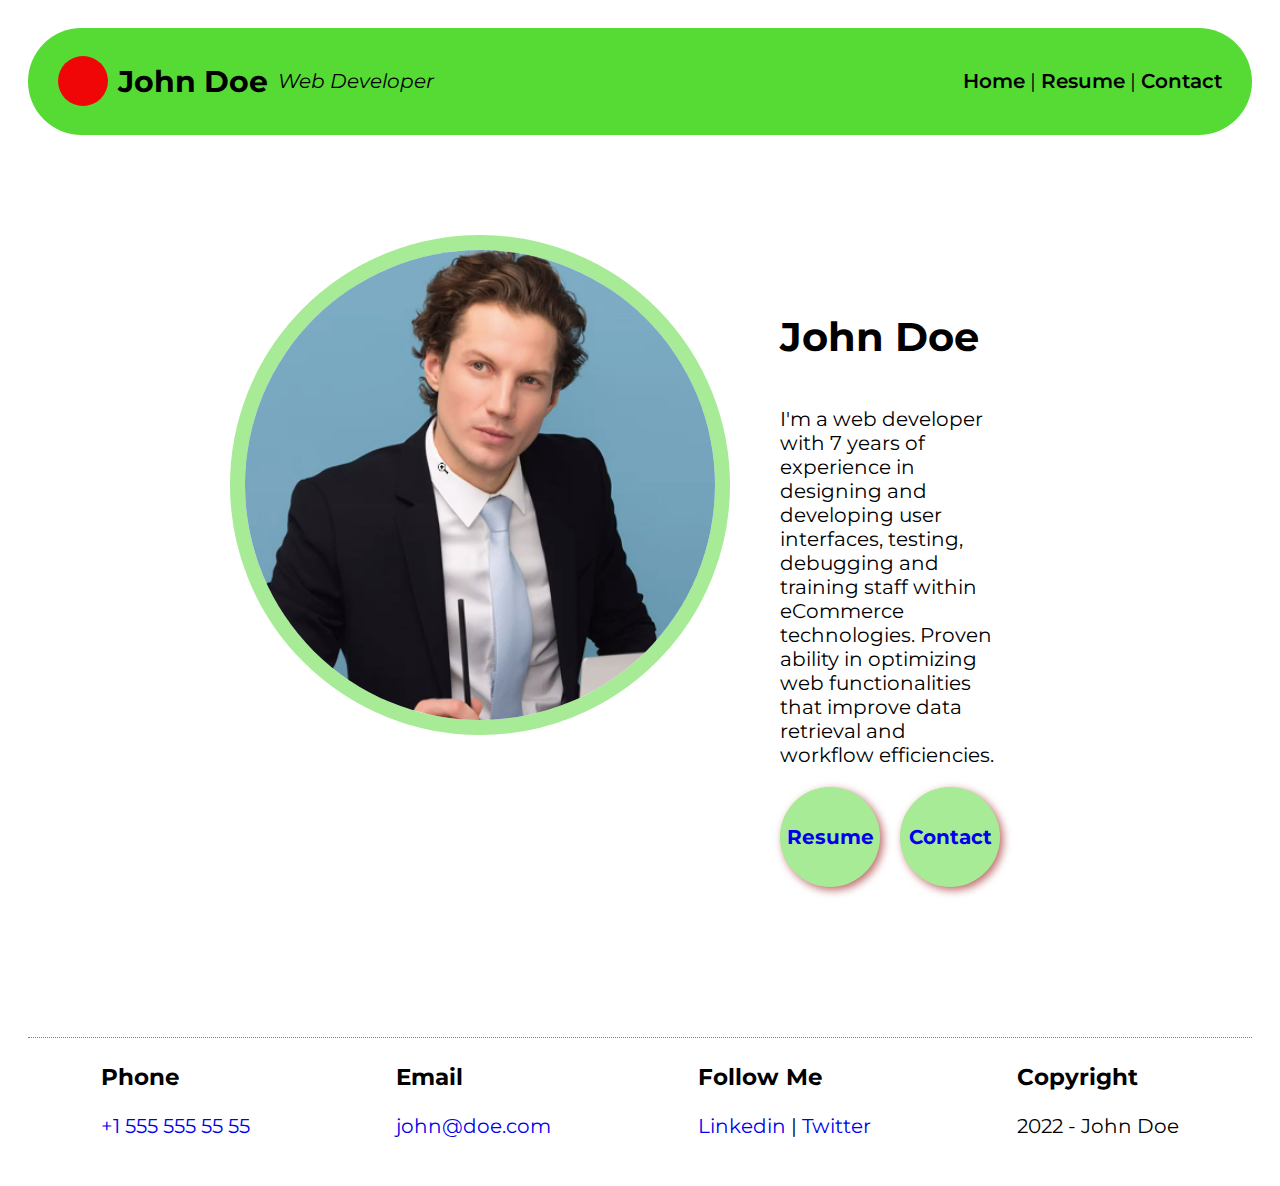
<file: HTML-CSS/INDEX.HTML>
<!DOCTYPE html>
<html lang="en">

<head>
    <meta charset="UTF-8">
    <meta http-equiv="X-UA-Compatible" content="IE=edge">
    <meta name="viewport" content="width=device-width, initial-scale=1.0">
    <title>John Doe - Resume</title>
    <link rel="stylesheet" href="css/style.css">

</head>

<body>
    <div class="header">
        <div class="title">
            <span></span>
            <h2>John Doe</h2>
            <i>Web Developer</i>
        </div>

        <div class="menu">
            <a href="index.html" title="Ana sayfayı aç">Home</a> |
            <a href="resume.html">Resume</a> |
            <a href="contact.html">Contact</a>
        </div>
    </div>

    <div class="content">
        <div class="about">
            <div class="my-photo">
                <img src="img/resim1.png" alt="John Doe - Kişisel fotoğrafım">
            </div>
            <div class="description">
                <h1>John Doe</h1>
                <p>
                    I'm a web developer with 7 years of experience in designing and
                    developing user interfaces, testing, debugging and training staff
                    within eCommerce technologies. Proven ability in optimizing web
                    functionalities that improve data retrieval and workflow
                    efficiencies.
                </p>
                <div class="toolbar">
                    <a href="resume.html">Resume</a> <a href="contact.html">Contact</a>
                </div>
            </div>
        </div>
    </div>

    <div class="footer">
        <div>
            <h3>Phone</h3>
            <p> <a href="tel:+15555555555">+1 555 555 55 55</a></p>
        </div>

        <div>
            <h3>Email</h3>
            <p> <a href="mailto:john@doe.com">john@doe.com</a></p>
        </div>

        <div>
            <h3>Follow Me</h3>
            <p>
                <a href="http://linkedin.com/sdjh" target="_blank">Linkedin</a> |
                <a href="http://twitter.com/sdjh" target="_blank">Twitter</a>
            </p>
        </div>

        <div>
            <h3>Copyright</h3>
            <p>2022 - John Doe</p>
        </div>
    </div>


</body>

</html>
</file>
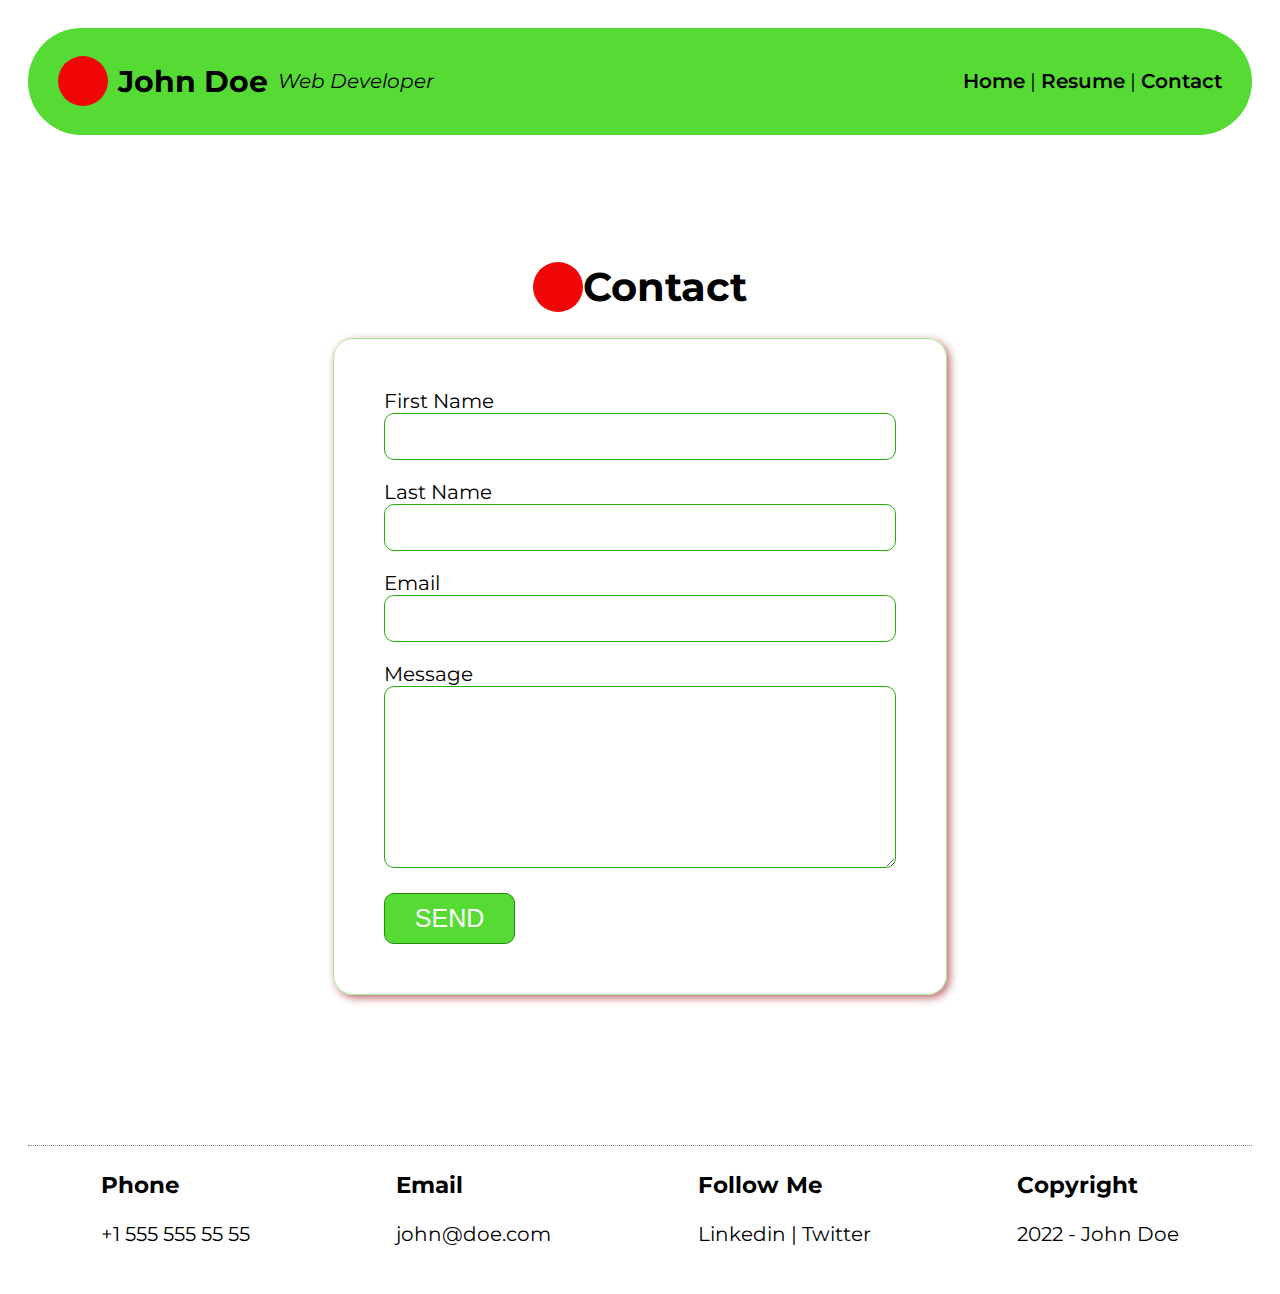
<file: HTML-CSS/contact.HTML>
<!DOCTYPE html>
<html lang="en">

<head>
  <meta charset="UTF-8" />
  <meta http-equiv="X-UA-Compatible" content="IE=edge" />
  <meta name="viewport" content="width=device-width, initial-scale=1.0" />
  <title>John Doe - Resume</title>
  <link rel="stylesheet" href="css/style.css">

</head>

<body>
  <div class="header">
    <div class="title">
      <span></span>
      <h2>John Doe</h2>
      <i>Web Developer</i>
    </div>

    <div class="menu">
      <a href="index.html">Home</a> | <a href="resume.html">Resume</a> |
      <a href="contact.html">Contact</a>
    </div>
  </div>

  <div class="content">
    <h1><span></span> Contact</h1>

    <div class="section">
      <div class="card">
        <div class="left">
          <form action="saveToDB.aspx">
            <div class="form-row">
              <div>
                <label for="firstName">First Name</label>
              </div>
              <input type="text" name="firstName" id="firstName" />
            </div>

            <div class="form-row">
              <div>
                <label for="lastName">Last Name</label>
              </div>
              <input type="text" name="lastName" id="lastName" />
            </div>

            <div class="form-row">
              <div>
                <label for="email">Email</label>
              </div>
              <input type="text" name="email" id="email" />
            </div>

            <div class="form-row">
              <div>
                <label for="message">Message</label>
              </div>

              <textarea name="message" id="message" cols="30" rows="10"></textarea>

            </div>

            <button type="submit">SEND</button>



          </form>
        </div>
      </div>
    </div>
  </div>

  <div class="footer">
    <div>
      <h3>Phone</h3>
      <p>+1 555 555 55 55</p>
    </div>

    <div>
      <h3>Email</h3>
      <p>john@doe.com</p>
    </div>

    <div>
      <h3>Follow Me</h3>
      <p>Linkedin | Twitter</p>
    </div>

    <div>
      <h3>Copyright</h3>
      <p>2022 - John Doe</p>
    </div>
  </div>
</body>

</html>
</file>
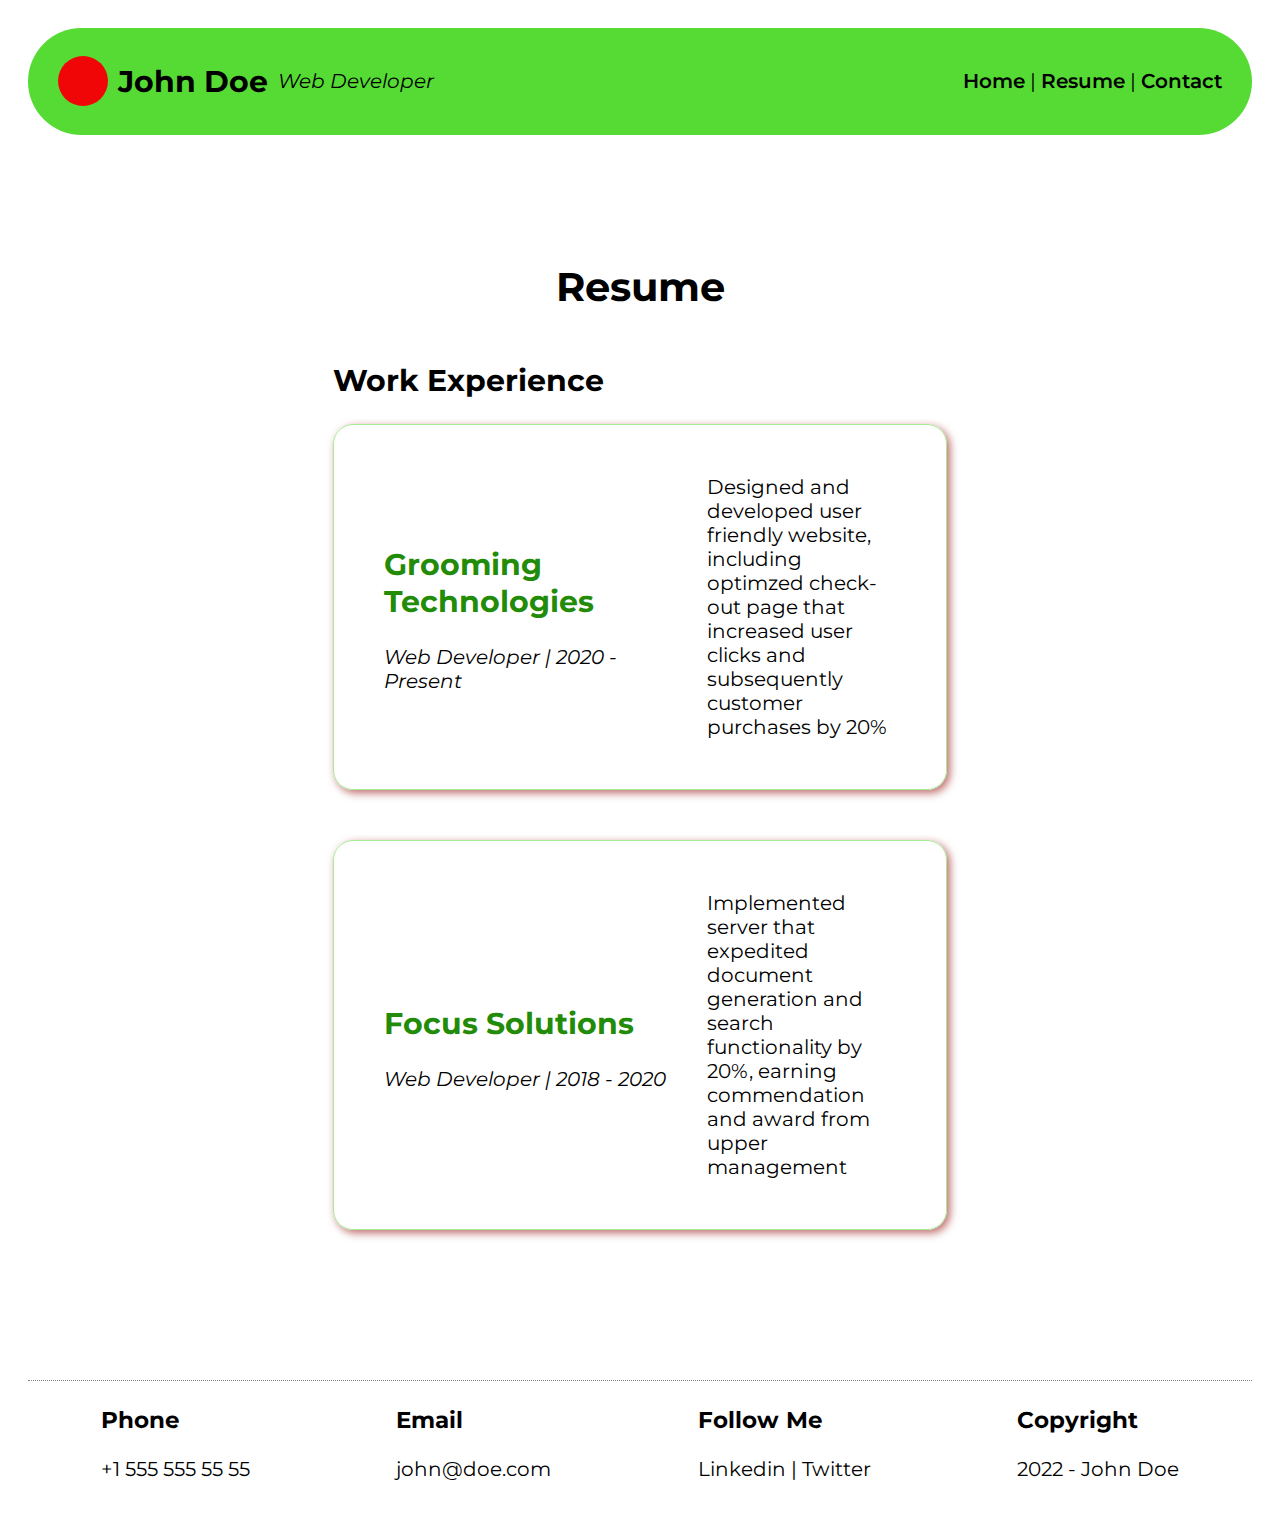
<file: HTML-CSS/resume.HTML>
<!DOCTYPE html>
<html lang="en">

<head>
  <meta charset="UTF-8" />
  <meta http-equiv="X-UA-Compatible" content="IE=edge" />
  <meta name="viewport" content="width=device-width, initial-scale=1.0" />
  <title>John Doe - Resume</title>
  <link rel="stylesheet" href="css/style.css">
</head>

<body>
  <div class="header">

    <div class="title">
      <span></span>
      <h2>John Doe</h2>
      <i>Web Developer</i>
    </div>

    <div class="menu">
      <a href="index.html">Home</a> |
      <a href="resume.html">Resume</a> |
      <a href="contact.html">Contact</a>
    </div>
  </div>

  <div class="content">
    <h1>Resume</h1>
    <span></span>
    <div class="section">
      <h2>Work Experience</h2>

      <div class="card">
        <div class="left">
          <h2>Grooming Technologies</h2>
          <i>Web Developer | 2020 - Present</i>
        </div>
        <div class="right">
          Designed and developed user friendly website, including optimzed
          check-out page that increased user clicks and subsequently customer
          purchases by 20%
        </div>
      </div>

      <div class="card">
        <div class="left">
          <h2>Focus Solutions</h2>
          <i>Web Developer | 2018 - 2020</i>
        </div>
        <div class="right">
          Implemented server that expedited document generation and search
          functionality by 20%, earning commendation and award from upper
          management
        </div>
      </div>
    </div>
  </div>

  <div class="footer">
    <div>
      <h3>Phone</h3>
      <p>+1 555 555 55 55</p>
    </div>

    <div>
      <h3>Email</h3>
      <p>john@doe.com</p>
    </div>

    <div>
      <h3>Follow Me</h3>
      <p>Linkedin | Twitter</p>
    </div>

    <div>
      <h3>Copyright</h3>
      <p>2022 - John Doe</p>
    </div>
  </div>
</body>

</html>
</file>
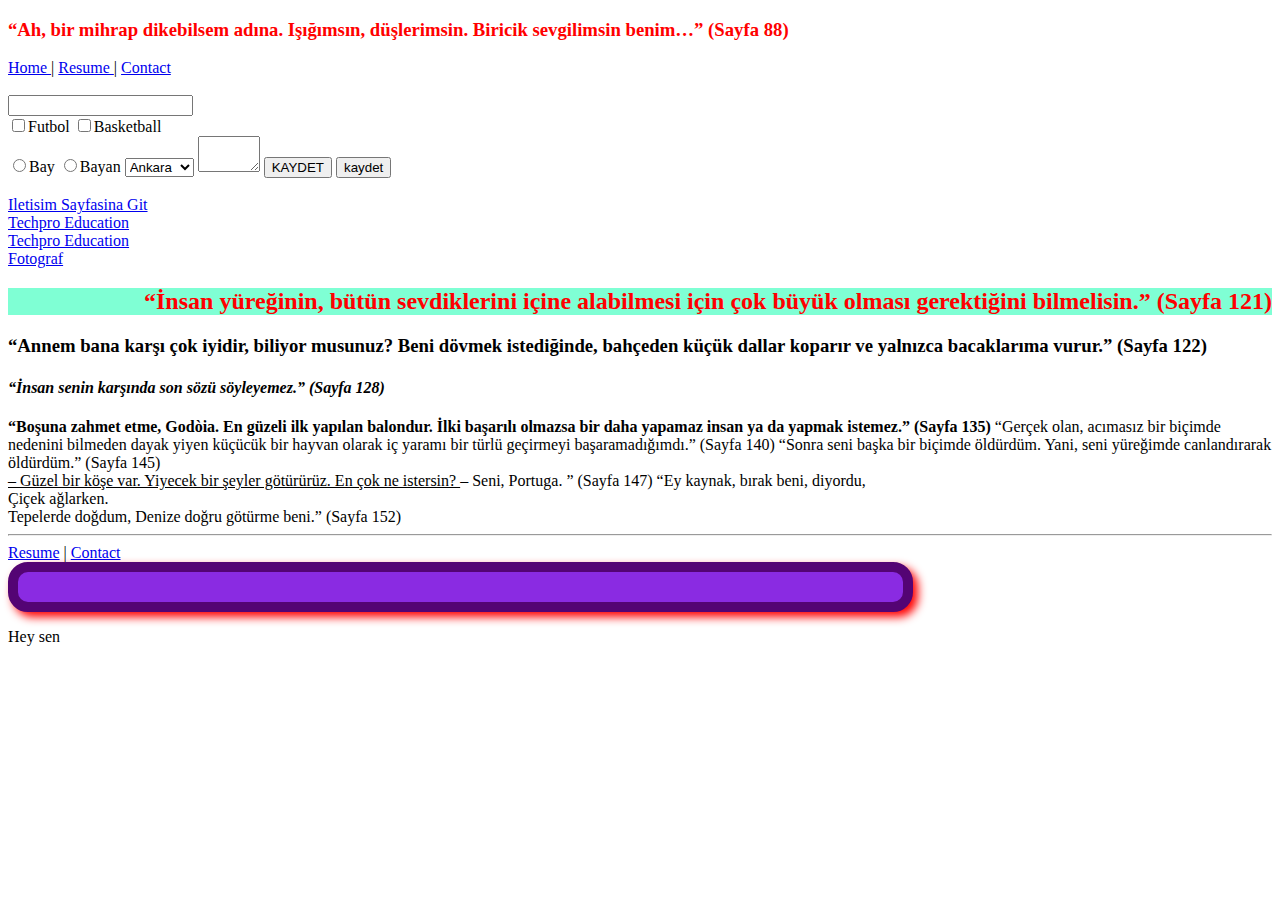
<file: HTML-CSS/TEST.html>
<!DOCTYPE html>
<html lang="en">

<head>
    <meta charset="UTF-8">
    <meta http-equiv="X-UA-Compatible" content="IE=edge">
    <meta name="viewport" content="width=device-width, initial-scale=1.0">
    <title> ====== Mehlika's Resume ====== </title>
    <link rel="stylesheet" href="css/test.css">
</head>

<body>
    <!--  <p>
    Hello WORLD</p> shift alt a -->
    <h3 style="font=size:150px; color:red">“Ah, bir mihrap dikebilsem adına.
        Işığımsın, düşlerimsin.
        Biricik sevgilimsin benim…” (Sayfa 88)</h3>




    <div class="menu">
        <a href="index.com"> Home </a>|
        <a href="resume.html">Resume </a>|
        <a href="contact.html">Contact</a>
    </div>
    </div>
    <br>
    <form action="database.txt">
        <input type="text">
        <br>
        <input type="checkbox" name=" " id="">Futbol
        <input type="checkbox" name=" " id="">Basketball
        <br>
        <input type="radio" name="cinsiyet" id="">Bay
        <input type="radio" name="cinsiyet" id="">Bayan

        <select name="Sehir" id="">
            <option value="01"> Ankara </option>
            <option value="02"> Istanbul</option>
            <option value="03"> denizli</option>
        </select>

        <textarea name="" id="" cols="5" rows=""></textarea>
        <input type="button" value="KAYDET">
        <input type="submit" value="kaydet">
    </form>
    <br>
    <a href="contact.html">Iletisim Sayfasina Git
    </a>
    <br>
    <a href="https://www.techproeducation.com" target="blank">Techpro Education
    </a>
    <br>
    <a href="https://www.techproeducation.com" target="_self">Techpro Education
    </a>
    <br>
    <a href="img/resim1.png" target="blank">Fotograf
    </a>
    <br>

    <h2 class="kirmizi">“İnsan yüreğinin, bütün sevdiklerini içine alabilmesi için çok büyük olması gerektiğini
        bilmelisin.” (Sayfa 121)
    </h2>
    <h3>“Annem bana karşı çok iyidir, biliyor musunuz? Beni dövmek istediğinde, bahçeden küçük dallar koparır ve
        yalnızca bacaklarıma vurur.” (Sayfa 122)
    </h3>
    <h4><i>“İnsan senin karşında son sözü söyleyemez.” (Sayfa 128)</i>
    </h4>
    <b>“Boşuna zahmet etme, Godòia. En güzeli ilk yapılan balondur. İlki başarılı olmazsa bir daha yapamaz insan ya da
        yapmak istemez.” (Sayfa 135)
    </b>
    “Gerçek olan, acımasız bir biçimde nedenini bilmeden dayak yiyen küçücük bir hayvan olarak iç yaramı bir türlü
    geçirmeyi başaramadığımdı.” (Sayfa 140)

    “Sonra seni başka bir biçimde öldürdüm. Yani, seni yüreğimde canlandırarak öldürdüm.” (Sayfa 145)
    <br><u>
        – Güzel bir köşe var. Yiyecek bir şeyler götürürüz. En çok ne istersin? </u>
    – Seni, Portuga. ” (Sayfa 147)

    <span> “Ey kaynak, bırak beni, diyordu,<span />
        <div>Çiçek ağlarken.</div>
        Tepelerde doğdum,
        Denize doğru götürme beni.” (Sayfa 152)
        <hr>
        <div class="toolbar">
            <a href="resume.html">Resume</a> |
            <a href="contact.html">Contact</a>
        </div>

        <div class="kutu"> </div>
        <p>Hey sen </p>


</body>

</html>
</file>
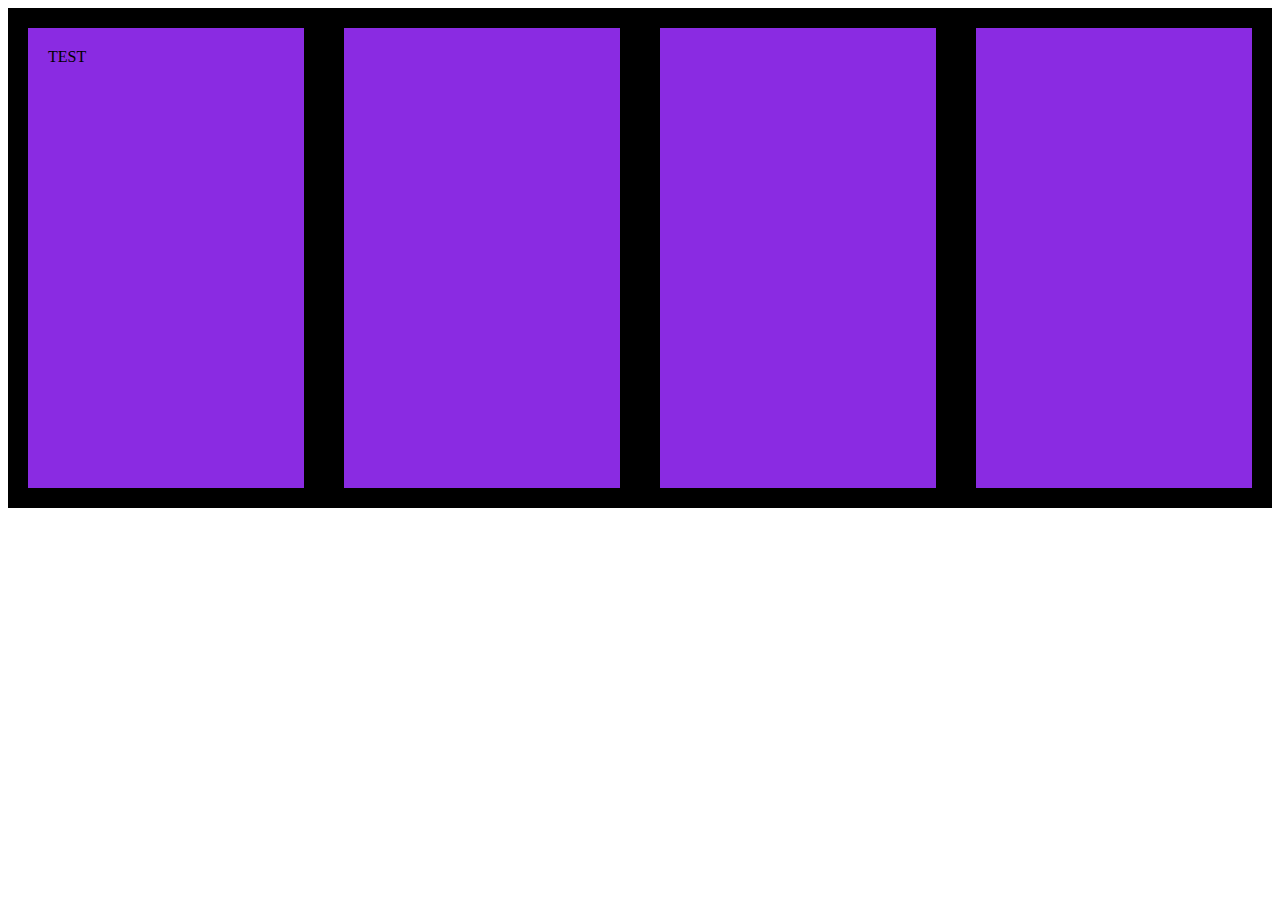
<file: HTML-CSS/test2.html>
<!DOCTYPE html>
<html lang="en">

<head>
    <meta charset="UTF-8">
    <meta http-equiv="X-UA-Compatible" content="IE=edge">
    <meta name="viewport" content="width=device-width, initial-scale=1.0">
    <title>Document</title>
    <link rel="stylesheet" href="css/test.css">
</head>

<body>

    <div class="container">
        <div>TEST</div>
        <div></div>
        <div></div>
        <div></div>
    </div>
</body>

</html>
</file>
<file: HTML-CSS/css/style.css>
@import url('https://fonts.googleapis.com/css2?family=Montserrat:wght@100;200;300;400;500;600;700;800;900&display=swap');

*{
    box-sizing: border-box;
}

body{
    font-family: 'Montserrat', sans-serif;
    padding: 20px;
    font-size: 20px;
}

a{
    text-decoration: none;
}

input, textarea{
    border:1px solid rgb(42, 173, 9);
    border-radius: 10px;
    padding: 15px;
    width:100%;
}

button{
    border:1px solid rgb(34, 139, 7);
    border-radius: 10px;
    padding: 10px 30px;
    background-color: rgb(86, 219, 53);
    color:white;
    font-size: 25px;
}


.header{
    display: flex;
    justify-content: space-between;
    align-items: center;
    background-color: rgb(86, 219, 53);
    padding:10px 30px;
    border-radius: 60px;
}

.header .title{
    display: flex;
    align-items: center;
    gap: 10px;
}

.header .menu a{
    font-weight: 600;
    color:black;
}

.content h1 span,
.header span{
    width:50px;
    height: 50px;
    border-radius: 25px;
    background-color: rgb(240, 6, 6);
}

.content h1{
    display: flex;
}


.content{
    display: flex;
    flex-direction: column;
    align-items: center;
    padding: 100px;
}


.content .about{
    display: flex;
    justify-content: center;
    width:70%;
}

.content .about img{
    width: 500px;
    height: 500px;
    border-radius: 250px;
    border:15px solid rgb(167, 235, 150);
}

.content .description{
    display: flex;
    flex-direction: column;
    justify-content: center;
    padding: 50px;
}

.content .toolbar{
    display: flex;
    gap:20px;
}

.content .toolbar a{
    background-color: rgb(167, 235, 150);
    width:100px;
    height: 100px;
    border-radius: 50px;
    display: flex;
    justify-content: center;
    align-items: center;
    font-weight: 700;
    box-shadow: 3px 3px 8px rgb(190, 107, 107);
}


.section{
    width:60%;
}

.section .card{
    display: flex;
    align-items: center;
    border:1px solid rgb(167, 235, 150);
    border-radius: 20px;
    padding: 50px;
    margin-bottom: 50px;
    gap:40px;
    box-shadow: 3px 3px 8px rgb(190, 107, 107);
}

.section .card h2{
    color:rgb(34, 139, 7);
}

.section .card .left{
    flex: 3;
}

.section .card .right{
    flex: 2;
}

.section .form-row{
    margin-bottom: 20px;
}

.footer{
    display: flex;
    justify-content: space-around;
    border-top:1px dotted gray;
}
</file>
<file: HTML-CSS/css/test.css>
.kirmizi{
    color:red;
    text-align: right;
    background-color: aquamarine;
}
.kutu{
    width:70%;
    height: 30px;
    background-color: blueviolet;
    border:10px solid rgb(84, 4, 116);
    border-radius: 20px;
    box-shadow: 5px 5px 10px red;
}
.container{
display :flex;
flex-direction: row;
justify-content :space-between;
<!-- flex directions ; row old icin burada yatayda -->
align-items:stretch;
background-color: black;
height: 500px;
justify-content:flex-end; 
<!-- bu ornekte yatayda -->
}

.container div{
    width:150px;

    background-color: blueviolet;
    padding:20px;
    margin:20px;
   flex: 2;
}
</file>
